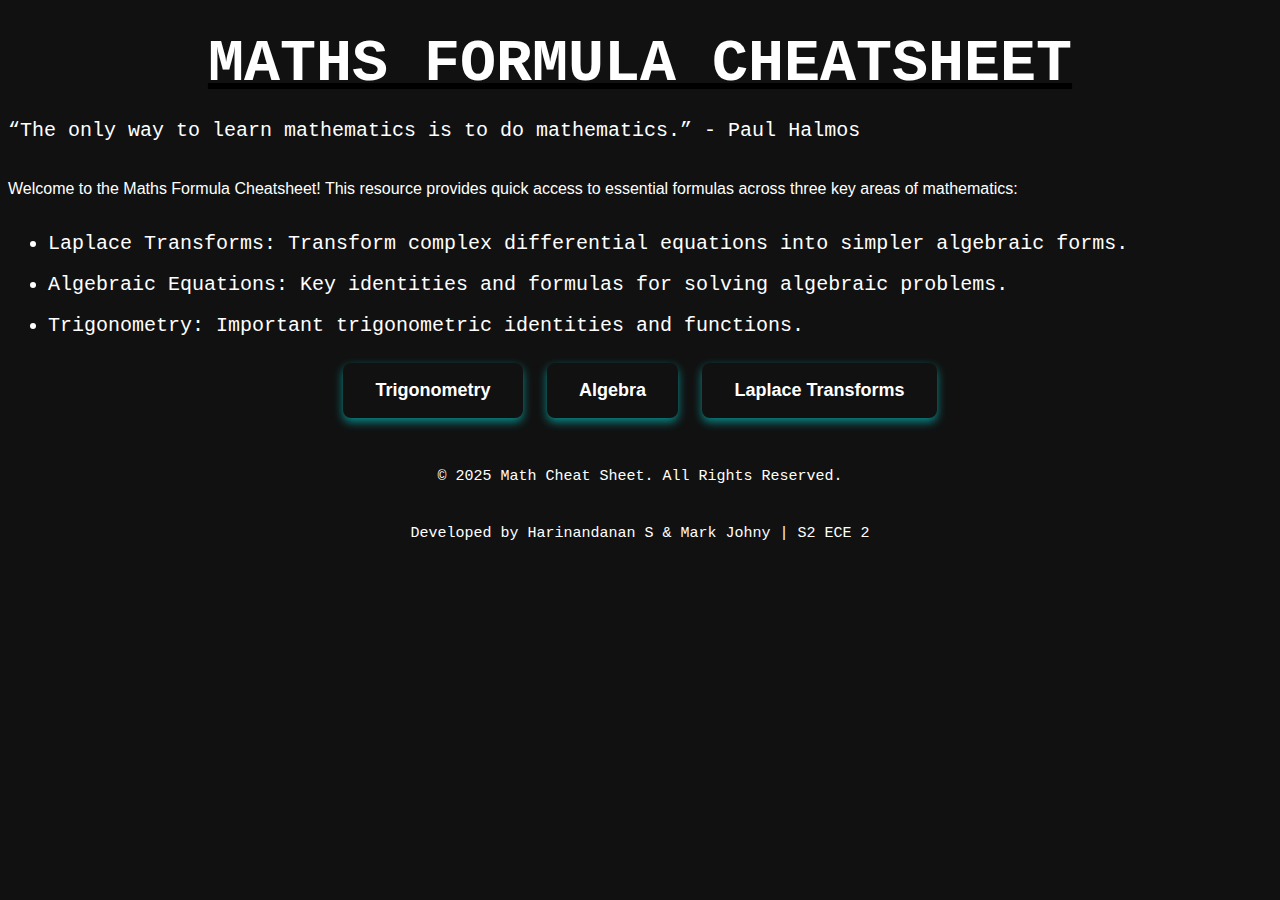
<file: index.html>
<!DOCTYPE html>
<html lang="en">
<head>
  <link rel="stylesheet" href="index.css">
  <meta charset="UTF-8">
  <meta name="viewport" content="width=device-width, initial-scale=1.0">
  <title>Maths Formula Cheatsheet</title>
</head>

<body>
  <center><h1><b><u><div class="Heading">MATHS FORMULA CHEATSHEET</div></u></b></h1></center>
  <main>
    <p>“The only way to learn mathematics is to do mathematics.” - Paul Halmos
    </p>
    <br>
    
    <section class="intro">
      <div class="subhead"> Welcome to the Maths Formula Cheatsheet! This resource provides quick access to essential 
      formulas across three key areas of mathematics:</div>
      <br>
      <ul>
        <li>Laplace Transforms: Transform complex differential equations into simpler algebraic forms.</li>
        <br>
        <li>Algebraic Equations: Key identities and formulas for solving algebraic problems.</li>
        <br>
        <li>Trigonometry: Important trigonometric identities and functions.</li>
      </ul>

    </section>
    <div class="button-container"><center>
      <a href="trig.html" target="_blank" class="interactive-btn">Trigonometry</a>
      <a href="algebra.html" target="_blank" class="interactive-btn">Algebra</a>
      <a href="laplace.html" target="_blank" class="interactive-btn">Laplace Transforms</a>
   </center>
    </div>

    <footer>
      <p>&copy; 2025 Math Cheat Sheet. All Rights Reserved.</p>
      <p>Developed by Harinandanan S & Mark Johny | S2 ECE 2</p>
    </footer>
  </main>
</body>
</html>
</file>
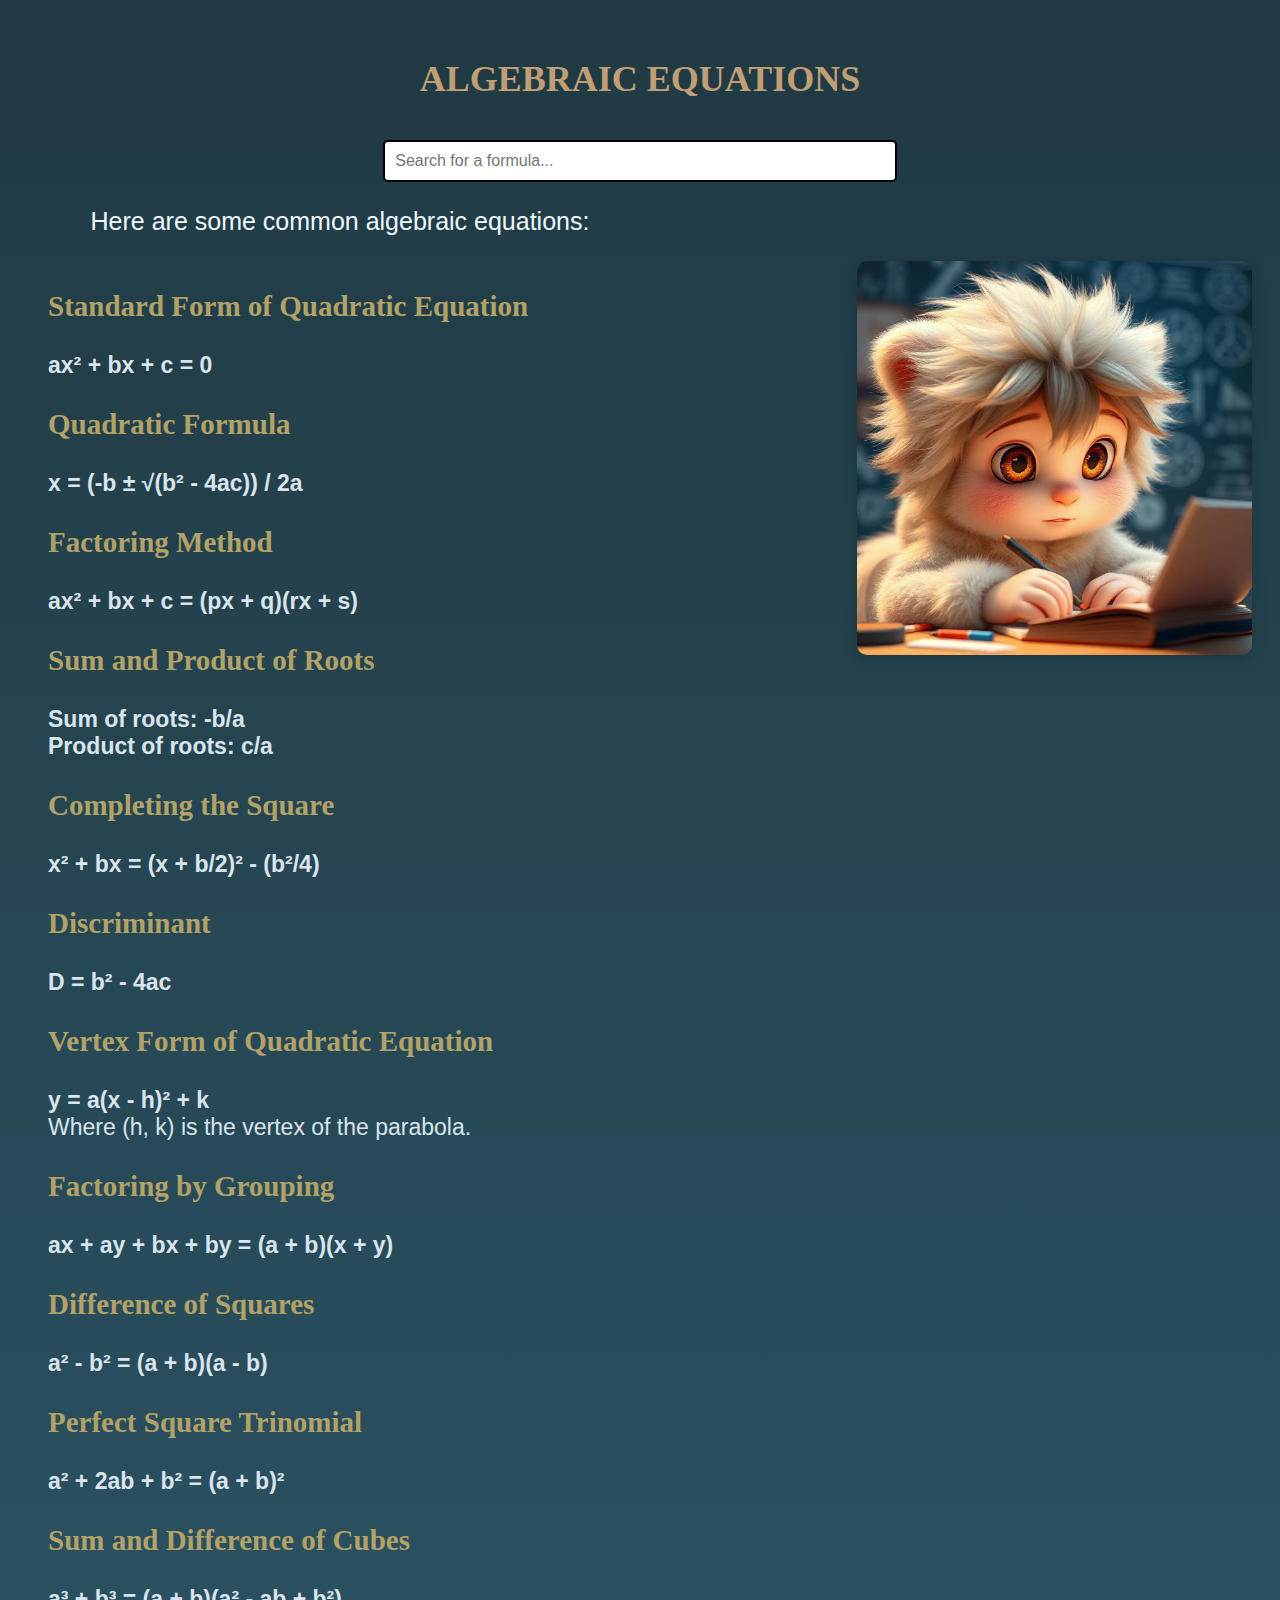
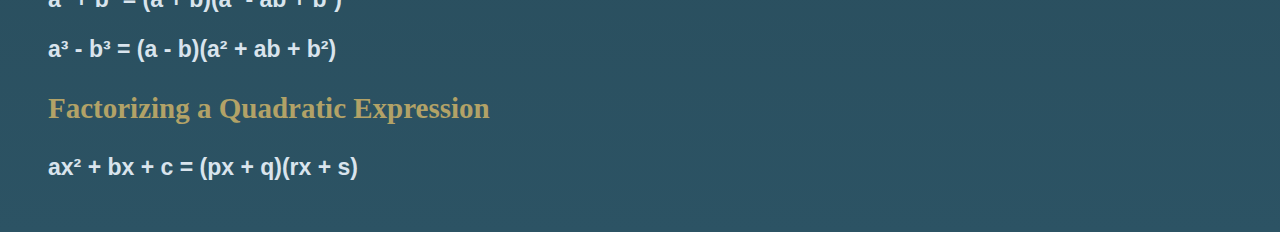
<file: algebra.html>
<!DOCTYPE html>
<html lang="en">
<head>
  <link rel="stylesheet" href="algebra.css">
  <meta charset="UTF-8">
  <meta name="viewport" content="width=device-width, initial-scale=1.0">
  <title>algebra</title>
</head>
<body>
  <header>
    <center><h2><b>ALGEBRAIC EQUATIONS</b></h2></center>
    <center>
        <input type="text" id="searchBar" placeholder="Search for a formula..." onkeyup="searchFormula()">
    </center>
  </header>

  <main>
    <p class="centered-text">Here are some common algebraic equations:</p>
    <div class="container">
      <section class="equations">
        <div class="equation">
          <h3>Standard Form of Quadratic Equation</h3>
          <p><strong>ax² + bx + c = 0</strong></p>
        </div>
        <div class="equation">
          <h3>Quadratic Formula</h3>
          <p><strong>x = (-b ± √(b² - 4ac)) / 2a</strong></p>
        </div>
        <div class="equation">
          <h3>Factoring Method</h3>
          <p><strong>ax² + bx + c = (px + q)(rx + s)</strong></p>
        </div>
        <div class="equation">
          <h3>Sum and Product of Roots</h3>
          <p><strong>Sum of roots: -b/a</strong><br><strong>Product of roots: c/a</strong></p>
        </div>
        <div class="equation">
          <h3>Completing the Square</h3>
          <p><strong>x² + bx = (x + b/2)² - (b²/4)</strong></p>
        </div>
        <div class="equation">
          <h3>Discriminant</h3>
          <p><strong>D = b² - 4ac</strong></p>
        </div>
        <div class="equation">
          <h3>Vertex Form of Quadratic Equation</h3>
          <p><strong>y = a(x - h)² + k</strong><br>Where (h, k) is the vertex of the parabola.</p>
        </div>
        <div class="equation">
            <h3>Factoring by Grouping</h3>
            <p><strong>ax + ay + bx + by = (a + b)(x + y)</strong></p>
          </div>
          <div class="equation">
            <h3>Difference of Squares</h3>
            <p><strong>a² - b² = (a + b)(a - b)</strong></p>
          </div>
          <div class="equation">
            <h3>Perfect Square Trinomial</h3>
            <p><strong>a² + 2ab + b² = (a + b)²</strong></p>
          </div>
          <div class="equation">
            <h3>Sum and Difference of Cubes</h3>
            <p><strong>a³ + b³ = (a + b)(a² - ab + b²)</strong></p>
            <p><strong>a³ - b³ = (a - b)(a² + ab + b²)</strong></p>
          </div>
          <div class="equation">
            <h3>Factorizing a Quadratic Expression</h3>
            <p><strong>ax² + bx + c = (px + q)(rx + s)</strong></p>
          </div>
      </section>

      <div class="image-container">
        <img src="algebra.jpg" alt="Algebra Image" class="side-image">
      </div>
    </div>
  </main>
</body>
</html>
<script src="algebra.js"></script>
</file>
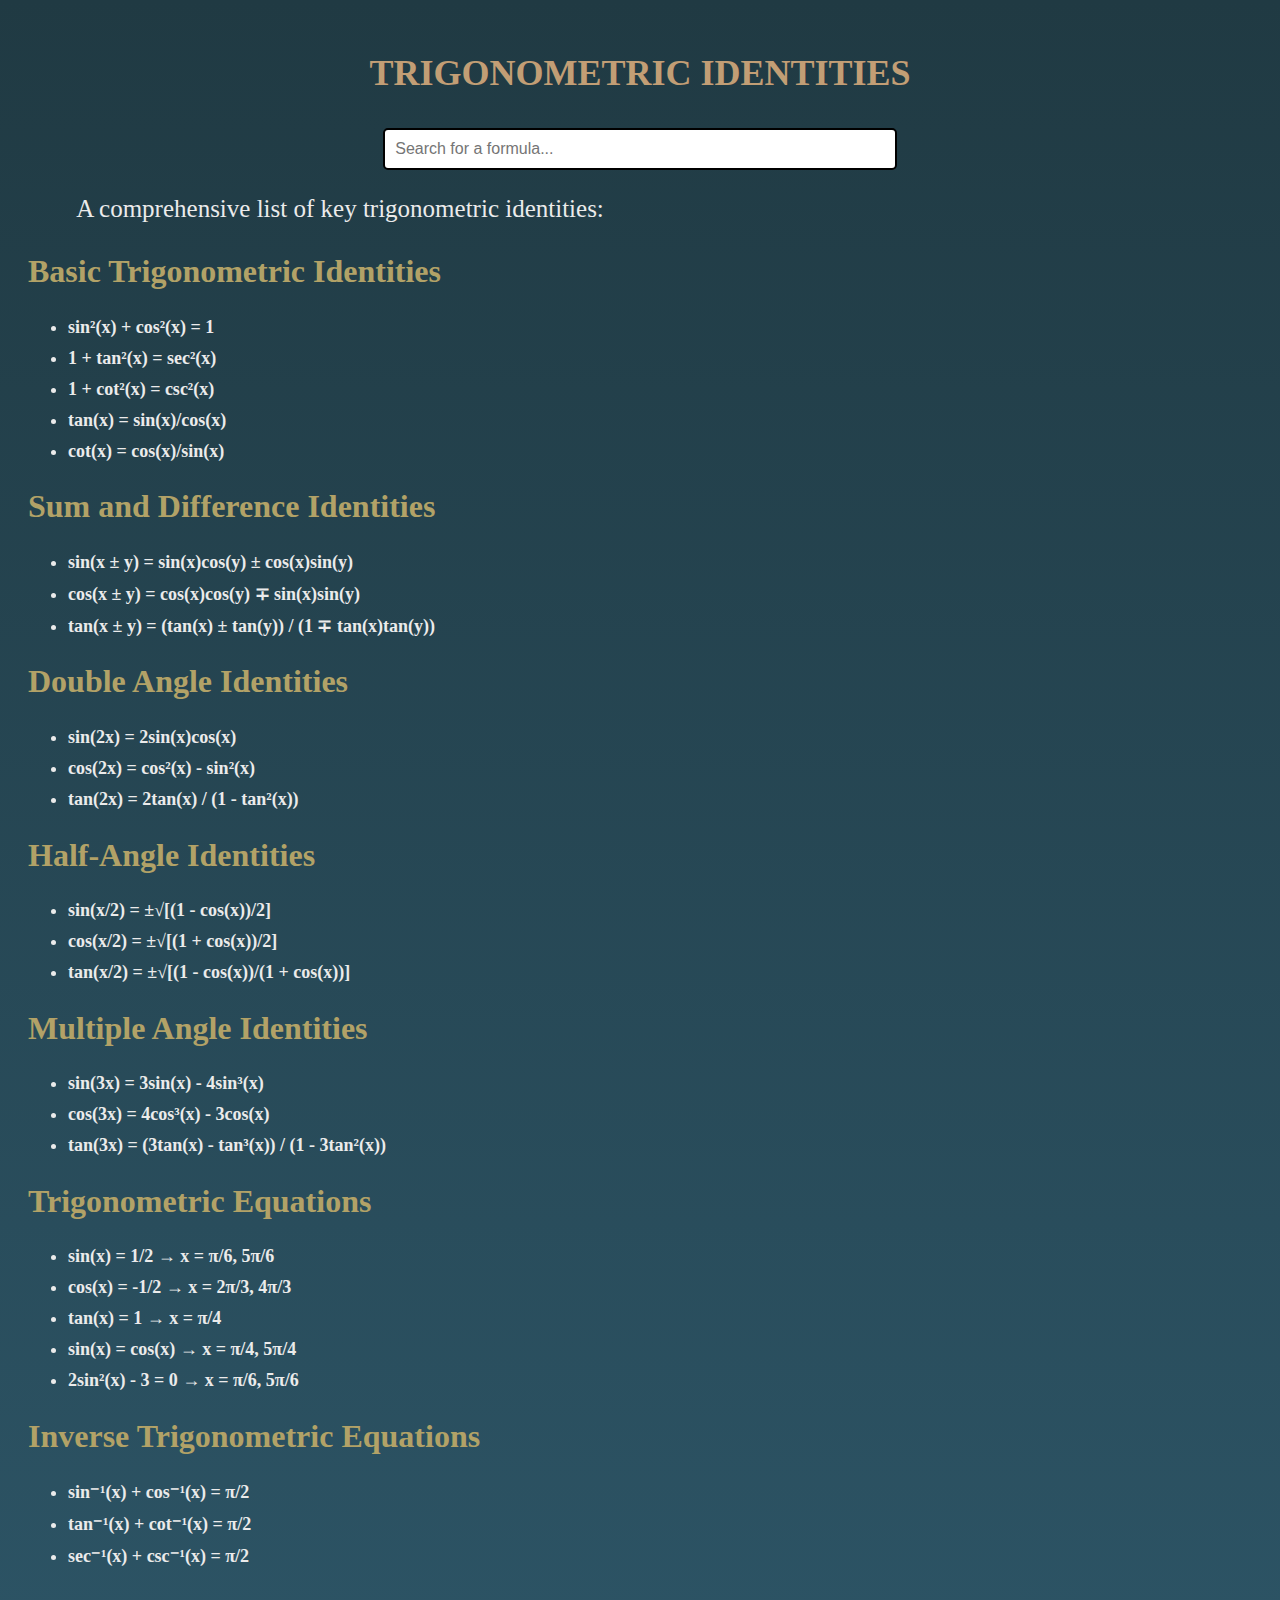
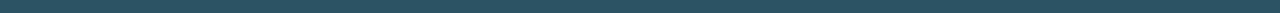
<file: trig.html>
<!DOCTYPE html>
<html lang="en">
<head>
 <link rel="stylesheet" href ="trig.css">
 <meta charset="UTF-8">
 <meta name="viewport" content="width=device-width, initial-scale=1.0">
 <title>Trigonometry</title>

</head>
<body>
 <header>
 <h1>Trigonometric Identities</h1>
 <center>
    <input type="text" id="searchBar" placeholder="Search for a formula..." onkeyup="searchFormula()">
</center>
 <p>A comprehensive list of key trigonometric identities:</p>
 </header>
<main>
        <section id="basic-identities">
            <h2>Basic Trigonometric Identities</h2>
            <ul>
                <li><strong>sin²(x) + cos²(x) = 1</strong></li>
                <li><strong>1 + tan²(x) = sec²(x)</strong></li>
                <li><strong>1 + cot²(x) = csc²(x)</strong></li>
                <li><strong>tan(x) = sin(x)/cos(x)</strong></li>
                <li><strong>cot(x) = cos(x)/sin(x)</strong></li>
            </ul>
        </section>
        <section id="sum-difference">
            <h2>Sum and Difference Identities</h2>
            <ul>
                <li><strong>sin(x ± y) = sin(x)cos(y) ± cos(x)sin(y)</strong></li>
                <li><strong>cos(x ± y) = cos(x)cos(y) ∓ sin(x)sin(y)</strong></li>
                <li><strong>tan(x ± y) = (tan(x) ± tan(y)) / (1 ∓ tan(x)tan(y))</strong></li>
            </ul>
        </section>
        <section id="double-angle">
            <h2>Double Angle Identities</h2>
            <ul>
                <li><strong>sin(2x) = 2sin(x)cos(x)</strong></li>
                <li><strong>cos(2x) = cos²(x) - sin²(x)</strong></li>
                <li><strong>tan(2x) = 2tan(x) / (1 - tan²(x))</strong></li>
            </ul>
        </section>
        <section id="half-angle">
            <h2>Half-Angle Identities</h2>
            <ul>
                <li><strong>sin(x/2) = ±√[(1 - cos(x))/2]</strong></li>
                <li><strong>cos(x/2) = ±√[(1 + cos(x))/2]</strong></li>
                <li><strong>tan(x/2) = ±√[(1 - cos(x))/(1 + cos(x))]</strong></li>
            </ul>
        </section>
        <section id="multiple-angle">
            <h2>Multiple Angle Identities</h2>
            <ul>
                <li><strong>sin(3x) = 3sin(x) - 4sin³(x)</strong></li>
                <li><strong>cos(3x) = 4cos³(x) - 3cos(x)</strong></li>
                <li><strong>tan(3x) = (3tan(x) - tan³(x)) / (1 - 3tan²(x))</strong></li>
            </ul>
        </section>
        <section id="trig-equations">
            <h2>Trigonometric Equations</h2>
            <ul>
                <li><strong>sin(x) = 1/2 → x = π/6, 5π/6</strong></li>
                <li><strong>cos(x) = -1/2 → x = 2π/3, 4π/3</strong></li>
                <li><strong>tan(x) = 1 → x = π/4</strong></li>
                <li><strong>sin(x) = cos(x) → x = π/4, 5π/4</strong></li>
                <li><strong>2sin²(x) - 3 = 0 → x = π/6, 5π/6</strong></li>
            </ul>
        </section>
        <section id="inverse-trig">
            <h2>Inverse Trigonometric Equations</h2>
            <ul>
                <li><strong>sin⁻¹(x) + cos⁻¹(x) = π/2</strong></li>
                <li><strong>tan⁻¹(x) + cot⁻¹(x) = π/2</strong></li>
                <li><strong>sec⁻¹(x) + csc⁻¹(x) = π/2</strong></li>
            </ul>
        </section>

</main>
   </body>
   </html>
<script src="trig.js"></script>
</file>
<file: index.css>
body {
  font-family: 'Arial', sans-serif;
  background-color: #111;
  align-items: center;
}

.Heading {
  font-size: 60px;
  color: #fff;
  font-weight: bold;
  text-transform: uppercase;
  font-family: 'Courier New', Courier, monospace;
  margin-top: 30px;
  margin-bottom: 20px;
}
.subhead{
  color: white;
}

@keyframes gradientBackground {
  0% { background-position: 0% 50%; }
  50% { background-position: 100% 50%; }
  100% { background-position: 0% 50%; }
}

p, .intro ul li {
  color: #fff;
  font-size: 20px;
  transition: all 0.3s ease-in-out;
  font-family: 'Courier New', Courier, monospace;
}

.interactive-btn {
  padding: 15px 30px;
  font-size: 18px;
  font-weight: bold;
  color: #fff;
  border: 2px solid transparent;
  border-radius: 8px;
  cursor: pointer;
  margin: 10px;
  box-shadow: 0 4px 10px rgba(0, 255, 255, 0.5); 
  transition: all 0.3s ease-in-out; 
  display: inline-block;
  text-decoration: none;
}

.interactive-btn:hover {
  background-color: #1e1e1e;
  box-shadow: 0 0 20px 10px #00ffcc, 0 0 30px #ff00ff, 0 0 40px #00ffff; 
  transform: scale(1.1);
  color: #00ffff;
  animation: pulse 1s infinite;
}

footer p {
  color: #fff;
  margin-top: 40px;
  font-size: 15px;
  text-align: center;
  z-index: 1; 
}
</file>
<file: algebra.css>
body {
  background: linear-gradient(#203a43,#2c5364);
  padding: 20px;
  font-family: Arial, sans-serif;
}

.container {
  display: flex;
  justify-content: space-between;
  align-items: flex-start;
}

.equations {
  flex: 1;
  padding-right: 20px;
}

.image-container {
  flex: 0.5;
  padding-left: 20px;
}

.side-image {
  width: 100%;
  height: auto;
  border-radius: 10px;
  box-shadow: 0 4px 15px rgba(0, 0, 0, 0.2);
}

.equation {
  color: rgb(217, 228, 237);
  font-size: 23px;
  margin-left: 20px;
}

h2 {
  font-family: cursive;
  font-size: 36px;
  color: rgb(194, 158, 117);
  text-transform: uppercase;
}

h3 {
  color: #b2a267;
  font-size: 29px;
  font-family: cursive;
}

.centered-text {
  text-align: center;
  font-size: 25px;
  margin-right: 600px;
  color: aliceblue;
}

#searchBar {
  width: 40%;
  padding: 10px;
  margin-top: 10px;
  border: 2px solid #000000;
  border-radius: 5px;
  font-size: 16px;
}

@keyframes fadeIn {
  from {
    opacity: 0;
    transform: translateY(10px);
  }
  to {
    opacity: 1;
    transform: translateY(0px);
  }
}

h2,h3,.centered-text,.equation,.image-container {
  animation: fadeIn 1.5s ease-in-out;
}
</file>
<file: trig.css>
body {
    background: linear-gradient(#203a43, #2c5364);
    color: #ebebeb;
    padding: 20px;
}

header {
    text-align: center;
    margin-bottom: 30px;
}
p{
    margin-right: 600px;
    font-size: 25px;
}

h1 {
    font-family: cursive;
    font-size: 36px;
    color: rgb(194, 158, 117);
    text-transform: uppercase
}


h2 {
    font-family: cursive;
    font-size: 32px;
    color: #b2a267;
}

ul {
    font-size: 18px;
}

ul li {
    margin: 10px 0;
}
#searchBar {
    width: 40%;
    padding: 10px;
    margin-top: 10px;
    border: 2px solid #000000;
    border-radius: 5px;
    font-size: 16px;
}
@keyframes fadeIn {
    from { opacity: 0; transform: translateY(10px); }
    to { opacity: 1; transform: translateY(0px); }
}

p,h1,h2,ul,li,header,p {
    animation: fadeIn 1.5s ease-in-out;
}
</file>
